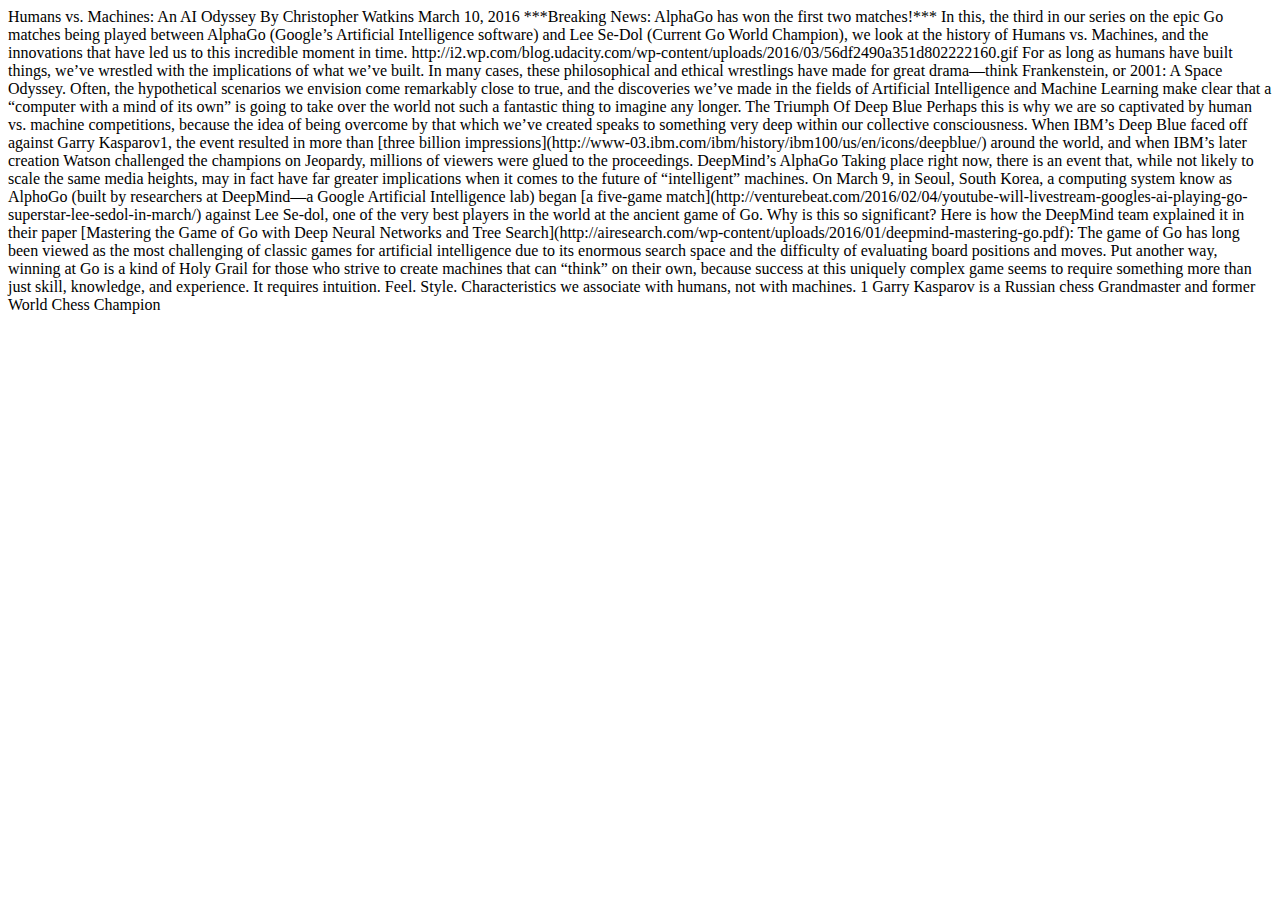
<file: corecurriculum/webfoundations/lesson6/index.html>
<!DOCTYPE html>
<html lang="en">
<head>
  <meta charset="UTF-8">
  <title>Humans vs Machines Blog</title>
</head>
<body>
  <!-- This was adapted from: http://blog.udacity.com/2016/03/humans-vs-machines-an-ai-odyssey-2.html -->
  <!-- Format this text to match the mockup exactly! -->
  Humans vs. Machines: An AI Odyssey
  
  By Christopher Watkins 
  
  March 10, 2016
  
  ***Breaking News: AlphaGo has won the first two matches!*** In this, the third in our series on the epic Go matches being played between AlphaGo (Google’s Artificial Intelligence software) and Lee Se-Dol (Current Go World Champion), we look at the history of Humans vs. Machines, and the innovations that have led us to this incredible moment in time.

  http://i2.wp.com/blog.udacity.com/wp-content/uploads/2016/03/56df2490a351d802222160.gif

  For as long as humans have built things, we’ve wrestled with the implications of what we’ve built. In many cases, these philosophical and ethical wrestlings have made for great drama—think Frankenstein, or 2001: A Space Odyssey. Often, the hypothetical scenarios we envision come remarkably close to true, and the discoveries we’ve made in the fields of Artificial Intelligence and Machine Learning make clear that a “computer with a mind of its own” is going to take over the world not such a fantastic thing to imagine any longer.

  The Triumph Of Deep Blue

  Perhaps this is why we are so captivated by human vs. machine competitions, because the idea of being overcome by that which we’ve created speaks to something very deep within our collective consciousness. When IBM’s Deep Blue faced off against Garry Kasparov1, the event resulted in more than [three billion impressions](http://www-03.ibm.com/ibm/history/ibm100/us/en/icons/deepblue/) around the world, and when IBM’s later creation Watson challenged the champions on Jeopardy, millions of viewers were glued to the proceedings.

  DeepMind’s AlphaGo

  Taking place right now, there is an event that, while not likely to scale the same media heights, may in fact have far greater implications when it comes to the future of “intelligent” machines. On March 9, in Seoul, South Korea, a computing system know as AlphoGo (built by researchers at DeepMind—a Google Artificial Intelligence lab) began [a five-game match](http://venturebeat.com/2016/02/04/youtube-will-livestream-googles-ai-playing-go-superstar-lee-sedol-in-march/) against Lee Se-dol, one of the very best players in the world at the ancient game of Go.
  Why is this so significant?
  Here is how the DeepMind team explained it in their paper [Mastering the Game of Go with Deep Neural Networks and Tree Search](http://airesearch.com/wp-content/uploads/2016/01/deepmind-mastering-go.pdf):
  The game of Go has long been viewed as the most challenging of classic games for artificial intelligence due to its enormous search space and the difficulty of evaluating board positions and moves.
  Put another way, winning at Go is a kind of Holy Grail for those who strive to create machines that can “think” on their own, because success at this uniquely complex game seems to require something more than just skill, knowledge, and experience. It requires intuition. Feel. Style. Characteristics we associate with humans, not with machines.
  1 Garry Kasparov is a Russian chess Grandmaster and former World Chess Champion
</body>
</html>
</file>
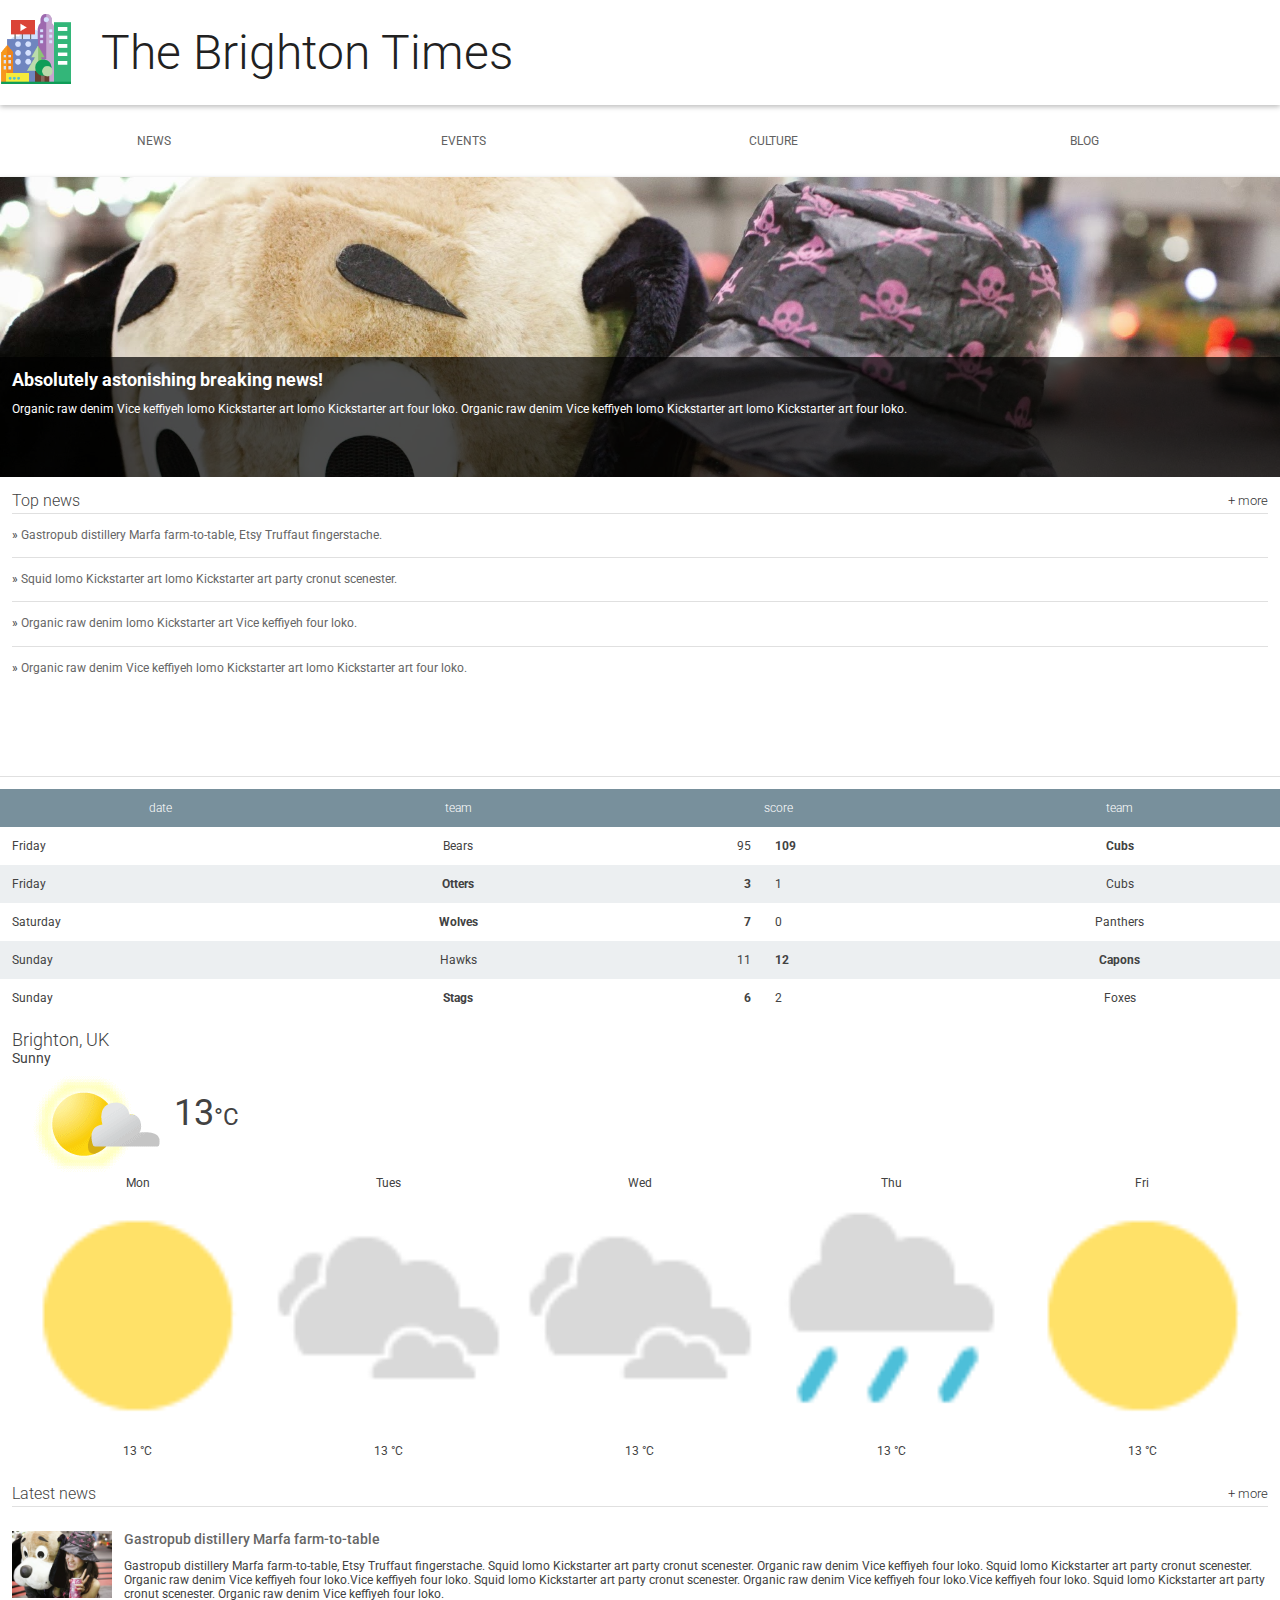
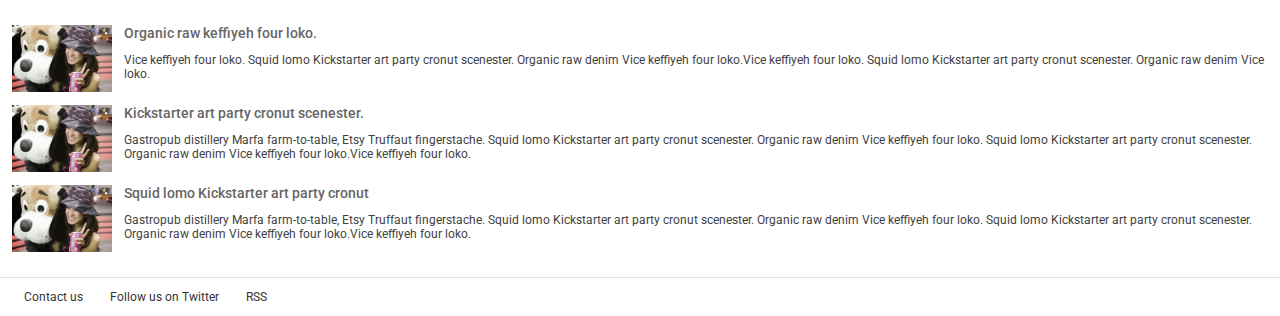
<file: corecurriculum/webfoundations/lesson12/project15/index.html>
<!doctype html>
<html lang="en">
  <head>
    <meta charset="utf-8">
    <meta http-equiv="X-UA-Compatible" content="IE=edge">
    <meta name="viewport" content="width=device-width, initial-scale=1.0">
    <title>Brighton Times</title>
    <link href="https://fonts.googleapis.com/css?family=Roboto:300,400,500" rel="stylesheet" type="text/css">
    <link rel="stylesheet" type="text/css" href="main.css">
  </head>
  <body>

    <header class="header">
      <div class="header__inner">
        <img class="header__logo" src="images/city.png" alt="iconic view of a cityscape">
        <h1 class="header__title">
          The Brighton Times
        </h1>
      </div>
    </header>

    <nav id="drawer" class="nav">
      <ul class="nav__list">
        <li class="nav__item"><a href="#">News</a></li>
        <li class="nav__item"><a href="#">Events</a></li>
        <li class="nav__item"><a href="#">Culture</a></li>
        <li class="nav__item"><a href="#">Blog</a></li>
      </ul>
    </nav>

    <main>
      <section class="content">
        <section class="hero">
          <article class="description">
            <h2>Absolutely astonishing breaking news!</h2>
            <p>Organic raw denim Vice keffiyeh lomo Kickstarter art lomo Kickstarter art four loko. Organic raw denim Vice keffiyeh lomo Kickstarter art lomo Kickstarter art four loko.</p>
          </article>
        </section>

        <section class="news top-news">
          <h2 class="news__title">Top news <a href="#" class="news__more">+ more</a></h2>
          <ul>
            <li class="top-news__item">
              <a href="#">Gastropub distillery Marfa farm-to-table, Etsy Truffaut fingerstache.</a>
            </li>
            <li class="top-news__item">
              <a href="#">Squid lomo Kickstarter art lomo Kickstarter art party cronut scenester.</a>
            </li>
            <li class="top-news__item">
              <a href="#">Organic raw denim lomo Kickstarter art Vice keffiyeh four loko.</a>
            </li>
            <li class="top-news__item">
              <a href="#">Organic raw denim Vice keffiyeh lomo Kickstarter art lomo Kickstarter art four loko.</a>
            </li>
          </ul>
        </section>

        <section class="scores">
          <table class="scores__table">
            <thead>
              <tr>
                <th>date</th>
                <th>team</th>
                <th colspan="2">score</th>
                <th>team</th>
              </tr>
            </thead>
            <tbody>
              <tr>
                <td>Friday</td>
                <td>Bears</td>
                <td>95</td>
                <td class="winner">109</td>
                <td class="winner">Cubs</td>
              </tr>
              <tr>
                <td>Friday</td>
                <td class="winner">Otters</td>
                <td class="winner">3</td>
                <td>1</td>
                <td>Cubs</td>
              </tr>
              <tr>
                <td>Saturday</td>
                <td class="winner">Wolves</td>
                <td class="winner">7</td>
                <td>0</td>
                <td>Panthers</td>
              </tr>
              <tr>
                <td>Sunday</td>
                <td>Hawks</td>
                <td>11</td>
                <td class="winner">12</td>
                <td class="winner">Capons</td>
              </tr>
              <tr>
                <td>Sunday</td>
                <td class="winner">Stags</td>
                <td class="winner">6</td>
                <td>2</td>
                <td>Foxes</td>
              </tr>
              
            </tbody>
          </table>
        </section>

        <section class="weather">
          <span class="weather__location">Brighton, UK</span>
          <span class="weather__desc">Sunny</span>
          <span class="weather__today">
          <img class="weather__today__image" src="images/weather.png" alt="icon of a partially sunny day"><span class="weather__today__temp">13</span><span class="weather__today__deg">&deg;C</span>
          </span>
          <ul class="weather__next">
            <li class="weather__next__item">
              <span>Mon</span>
              <img class="weather__next__image" src="images/sunny.png" alt="icon of a sunny day">
              <span>13 &deg;C</span>
            </li><li class="weather__next__item">
              <span>Tues</span>
              <img class="weather__next__image" src="images/cloudy.png" alt="icon of a cloudy day">
              <span>13 &deg;C</span>
            </li><li class="weather__next__item">
              <span>Wed</span>
              <img class="weather__next__image" src="images/cloudy.png" alt="icon of a cloudy day">
              <span>13 &deg;C</span>
            </li><li class="weather__next__item">
              <span>Thu</span>
              <img class="weather__next__image" src="images/rain.png" alt="icon of a rainy day">
              <span>13 &deg;C</span>
            </li><li class="weather__next__item">
              <span>Fri</span>
              <img class="weather__next__image" src="images/sunny.png" alt="icon of a sunny day">
              <span>13 &deg;C</span>
            </li>
          </ul>
        </section>

        <section class="news recent-news">
          <h2 class="news__title">Latest news <a href="#" class="news__more">+ more</a></h2>
          <ul>
            <li class="snippet">
              <img class="snippet__thumbnail" src="images/dog.jpg" alt="picture of a girl with a large, stuffed dog toy">
              <h3 class="snippet__title"><a href="#">Gastropub distillery Marfa farm-to-table</a></h3>
              <p>Gastropub distillery Marfa farm-to-table, Etsy Truffaut fingerstache.
              Squid lomo Kickstarter art party cronut scenester. Organic raw denim Vice keffiyeh four loko. Squid lomo Kickstarter art party cronut scenester. Organic raw denim Vice keffiyeh four loko.Vice keffiyeh four loko. Squid lomo Kickstarter art party cronut scenester. Organic raw denim Vice keffiyeh four loko.Vice keffiyeh four loko. Squid lomo Kickstarter art party cronut scenester. Organic raw denim Vice keffiyeh four loko.
              </p>
            </li>
            <li class="snippet">
              <img class="snippet__thumbnail" src="images/dog.jpg" alt="picture of a girl with a large, stuffed dog toy">
              <h3 class="snippet__title"><a href="#">Organic raw keffiyeh four loko.</a></h3>
              <p>Vice keffiyeh four loko. Squid lomo Kickstarter art party cronut scenester. Organic raw denim Vice keffiyeh four loko.Vice keffiyeh four loko. Squid lomo Kickstarter art party cronut scenester. Organic raw denim Vice loko.
              </p>
            </li>
            <li class="snippet">
              <img class="snippet__thumbnail" src="images/dog.jpg" alt="picture of a girl with a large, stuffed dog toy">
              <h3 class="snippet__title"><a href="#">Kickstarter art party cronut scenester.</a></h3>
              <p>Gastropub distillery Marfa farm-to-table, Etsy Truffaut fingerstache.
              Squid lomo Kickstarter art party cronut scenester. Organic raw denim Vice keffiyeh four loko. Squid lomo Kickstarter art party cronut scenester. Organic raw denim Vice keffiyeh four loko.Vice keffiyeh four loko.
              </p>
            </li>
            <li class="snippet">
              <img class="snippet__thumbnail" src="images/dog.jpg" alt="picture of a girl with a large, stuffed dog toy">
              <h3 class="snippet__title"><a href="#">Squid lomo Kickstarter art party cronut </a></h3>
              <p>Gastropub distillery Marfa farm-to-table, Etsy Truffaut fingerstache.
              Squid lomo Kickstarter art party cronut scenester. Organic raw denim Vice keffiyeh four loko. Squid lomo Kickstarter art party cronut scenester. Organic raw denim Vice keffiyeh four loko.Vice keffiyeh four loko.
              </p>
            </li>
          </ul>
        </section>
      </section>
      <footer>
        <ul>
          <li><a href="#">Contact us</a></li>
          <li><a href="#">Follow us on Twitter</a></li>
          <li><a href="#">RSS</a></li>
        </ul>
      </footer>
    </main>
  </body>
</html>
</file>
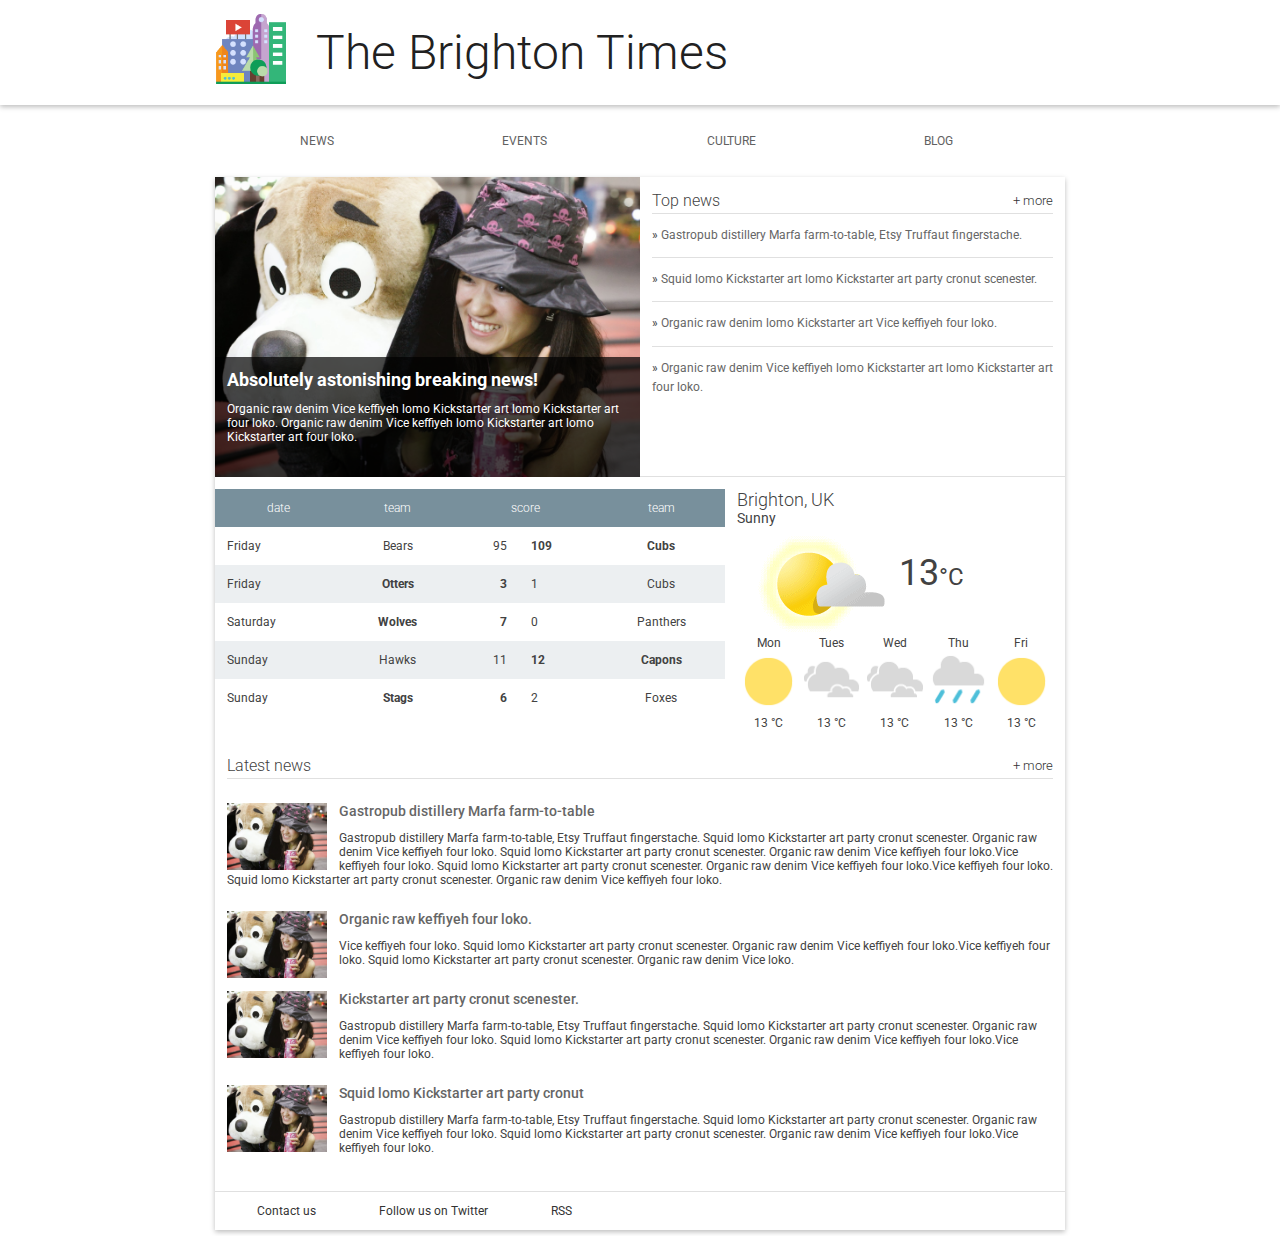
<file: corecurriculum/webfoundations/lesson14/quiz11_solution/index.html>
<!doctype html>
<html lang="en">
  <head>
    <meta charset="utf-8">
    <meta name="viewport" content="width=device-width,initial-scale=1">
    <meta http-equiv="X-UA-Compatible" content="IE=edge">
    <title>Brighton Times</title>
    <link href="https://fonts.googleapis.com/css?family=Roboto:300,400,500" rel="stylesheet" type="text/css">
    <link rel="stylesheet" type="text/css" href="main.css">
    <link rel="stylesheet" type="text/css" href="responsive.css">
  </head>
  <body>

    <header class="header">
      <div class="header__inner">
        <img class="header__logo" src="images/city.png" alt="iconic view of a cityscape">
        <h1 class="header__title">
          The Brighton Times
        </h1>
        <a id="menu" class="header__menu">
          <svg xmlns="http://www.w3.org/2000/svg" viewBox="0 0 24 24">
            <path d="M2 6h20v3H2zm0 5h20v3H2zm0 5h20v3H2z"/>
          </svg>
        </a>
      </div>
    </header>

    <nav id="drawer" class="nav">
      <ul class="nav__list">
        <li class="nav__item"><a href="#">News</a></li>
        <li class="nav__item"><a href="#">Events</a></li>
        <li class="nav__item"><a href="#">Culture</a></li>
        <li class="nav__item"><a href="#">Blog</a></li>
      </ul>
    </nav>

    <main>
      <section class="content">
        <section class="hero">
          <article class="description">
            <h2>Absolutely astonishing breaking news!</h2>
            <p>Organic raw denim Vice keffiyeh lomo Kickstarter art lomo Kickstarter art four loko. Organic raw denim Vice keffiyeh lomo Kickstarter art lomo Kickstarter art four loko.</p>
          </article>
        </section>

        <section class="news top-news">
          <h2 class="news__title">Top news <a href="#" class="news__more">+ more</a></h2>
          <ul>
            <li class="top-news__item">
              <a href="#">Gastropub distillery Marfa farm-to-table, Etsy Truffaut fingerstache.</a>
            </li>
            <li class="top-news__item">
              <a href="#">Squid lomo Kickstarter art lomo Kickstarter art party cronut scenester.</a>
            </li>
            <li class="top-news__item">
              <a href="#">Organic raw denim lomo Kickstarter art Vice keffiyeh four loko.</a>
            </li>
            <li class="top-news__item">
              <a href="#">Organic raw denim Vice keffiyeh lomo Kickstarter art lomo Kickstarter art four loko.</a>
            </li>
          </ul>
        </section>

        <section class="scores">
          <table class="scores__table">
            <thead>
              <tr>
                <th>date</th>
                <th>team</th>
                <th colspan="2">score</th>
                <th>team</th>
              </tr>
            </thead>
            <tbody>
              <tr>
                <td>Friday</td>
                <td>Bears</td>
                <td>95</td>
                <td class="winner">109</td>
                <td class="winner">Cubs</td>
              </tr>
              <tr>
                <td>Friday</td>
                <td class="winner">Otters</td>
                <td class="winner">3</td>
                <td>1</td>
                <td>Cubs</td>
              </tr>
              <tr>
                <td>Saturday</td>
                <td class="winner">Wolves</td>
                <td class="winner">7</td>
                <td>0</td>
                <td>Panthers</td>
              </tr>
              <tr>
                <td>Sunday</td>
                <td>Hawks</td>
                <td>11</td>
                <td class="winner">12</td>
                <td class="winner">Capons</td>
              </tr>
              <tr>
                <td>Sunday</td>
                <td class="winner">Stags</td>
                <td class="winner">6</td>
                <td>2</td>
                <td>Foxes</td>
              </tr>
              
            </tbody>
          </table>
        </section>

        <section class="weather">
          <span class="weather__location">Brighton, UK</span>
          <span class="weather__desc">Sunny</span>
          <span class="weather__today">
          <img class="weather__today__image" src="images/weather.png" alt="icon of a partially cloudy day"><span class="weather__today__temp">13</span><span class="weather__today__deg">&deg;C</span>
          </span>
          <ul class="weather__next">
            <li class="weather__next__item">
              <span>Mon</span>
              <img class="weather__next__image" src="images/sunny.png" alt="icon of a sunny day">
              <span>13 &deg;C</span>
            </li><li class="weather__next__item">
              <span>Tues</span>
              <img class="weather__next__image" src="images/cloudy.png" alt="icon of a cloudy day">
              <span>13 &deg;C</span>
            </li><li class="weather__next__item">
              <span>Wed</span>
              <img class="weather__next__image" src="images/cloudy.png" alt="icon of a cloudy day">
              <span>13 &deg;C</span>
            </li><li class="weather__next__item">
              <span>Thu</span>
              <img class="weather__next__image" src="images/rain.png" alt="icon of a rainy day">
              <span>13 &deg;C</span>
            </li><li class="weather__next__item">
              <span>Fri</span>
              <img class="weather__next__image" src="images/sunny.png" alt="icon of a sunny day">
              <span>13 &deg;C</span>
            </li>
          </ul>
        </section>

        <section class="news recent-news">
          <h2 class="news__title">Latest news <a href="#" class="news__more">+ more</a></h2>
          <ul>
            <li class="snippet">
              <img class="snippet__thumbnail" src="images/dog.jpg" alt="picture of a girl with a large, stuffed dog toy">
              <h3 class="snippet__title"><a href="#">Gastropub distillery Marfa farm-to-table</a></h3>
              <p>Gastropub distillery Marfa farm-to-table, Etsy Truffaut fingerstache.
              Squid lomo Kickstarter art party cronut scenester. Organic raw denim Vice keffiyeh four loko. Squid lomo Kickstarter art party cronut scenester. Organic raw denim Vice keffiyeh four loko.Vice keffiyeh four loko. Squid lomo Kickstarter art party cronut scenester. Organic raw denim Vice keffiyeh four loko.Vice keffiyeh four loko. Squid lomo Kickstarter art party cronut scenester. Organic raw denim Vice keffiyeh four loko.
              </p>
            </li>
            <li class="snippet">
              <img class="snippet__thumbnail" src="images/dog.jpg" alt="picture of a girl with a large, stuffed dog toy">
              <h3 class="snippet__title"><a href="#">Organic raw keffiyeh four loko.</a></h3>
              <p>Vice keffiyeh four loko. Squid lomo Kickstarter art party cronut scenester. Organic raw denim Vice keffiyeh four loko.Vice keffiyeh four loko. Squid lomo Kickstarter art party cronut scenester. Organic raw denim Vice loko.
              </p>
            </li>
            <li class="snippet">
              <img class="snippet__thumbnail" src="images/dog.jpg" alt="picture of a girl with a large, stuffed dog toy">
              <h3 class="snippet__title"><a href="#">Kickstarter art party cronut scenester.</a></h3>
              <p>Gastropub distillery Marfa farm-to-table, Etsy Truffaut fingerstache.
              Squid lomo Kickstarter art party cronut scenester. Organic raw denim Vice keffiyeh four loko. Squid lomo Kickstarter art party cronut scenester. Organic raw denim Vice keffiyeh four loko.Vice keffiyeh four loko.
              </p>
            </li>
            <li class="snippet">
              <img class="snippet__thumbnail" src="images/dog.jpg" alt="picture of a girl with a large, stuffed dog toy">
              <h3 class="snippet__title"><a href="#">Squid lomo Kickstarter art party cronut </a></h3>
              <p>Gastropub distillery Marfa farm-to-table, Etsy Truffaut fingerstache.
              Squid lomo Kickstarter art party cronut scenester. Organic raw denim Vice keffiyeh four loko. Squid lomo Kickstarter art party cronut scenester. Organic raw denim Vice keffiyeh four loko.Vice keffiyeh four loko.
              </p>
            </li>
          </ul>
        </section>
      </section>
      <footer>
        <ul>
          <li><a href="#">Contact us</a></li>
          <li><a href="#">Follow us on Twitter</a></li>
          <li><a href="#">RSS</a></li>
        </ul>
      </footer>
    </main>
    <script>
      /*
       * Open the drawer when the menu ison is clicked.
       */
      var menu = document.querySelector('#menu');
      var main = document.querySelector('main');
      var drawer = document.querySelector('.nav');

      menu.addEventListener('click', function(e) {
        drawer.classList.toggle('open');
        e.stopPropagation();
      });
      main.addEventListener('click', function() {
        drawer.classList.remove('open');
      });

    </script>
  </body>
</html>
</file>
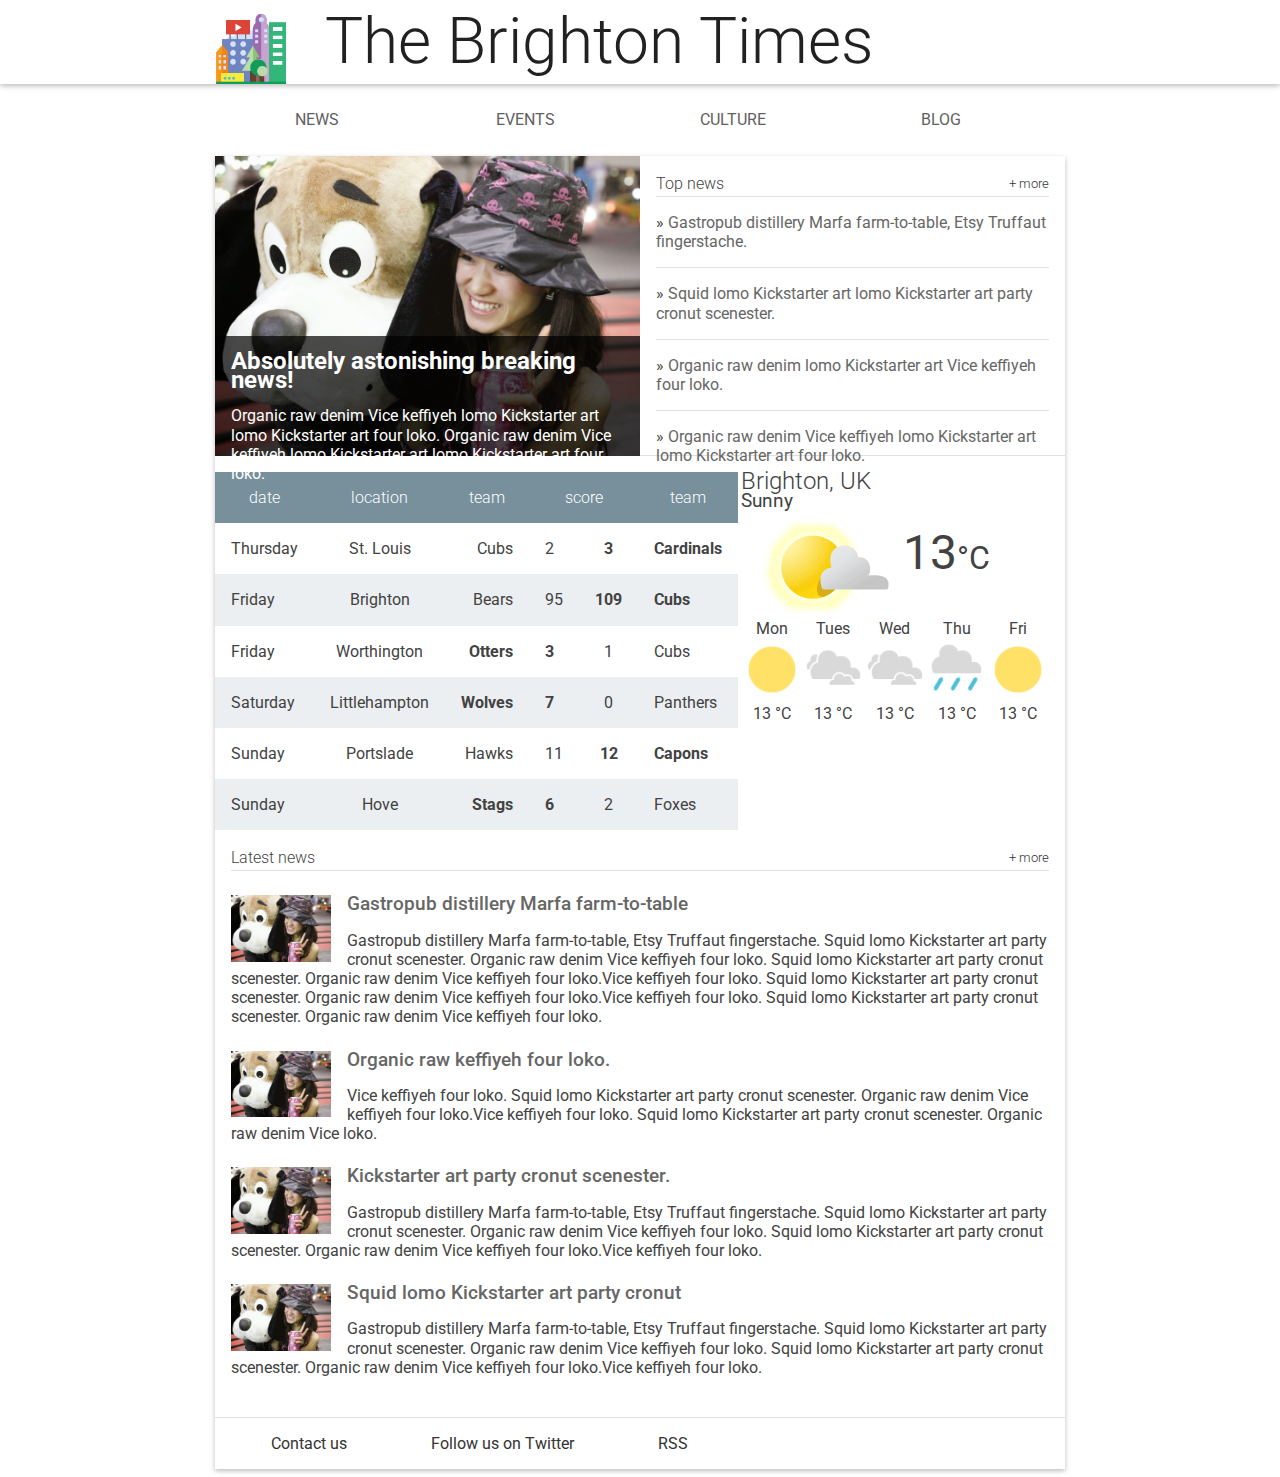
<file: corecurriculum/webfoundations/lesson15/finalproject/index.html>
<!doctype html>
<html lang="en">
  <head>
    <meta charset="utf-8">
    <meta name="viewport" content="width=device-width,initial-scale=1">
    <meta http-equiv="X-UA-Compatible" content="IE=edge">
    <title>Brighton Times</title>
    <link href="https://fonts.googleapis.com/css?family=Roboto:300,400,500" rel="stylesheet" type="text/css">
    <link rel="stylesheet" type="text/css" href="main.css">
    <link rel="stylesheet" type="text/css" href="responsive.css">
  </head>
  <body>

    <header class="header">
      <div class="header__inner">
        <img class="header__logo" src="images/city.png" alt="iconic view of a cityscape">
        <h1 class="header__title">
          The Brighton Times
        </h1>
        <a id="menu" class="header__menu">
          <svg xmlns="http://www.w3.org/2000/svg" viewBox="0 0 24 24">
            <path d="M2 6h20v3H2zm0 5h20v3H2zm0 5h20v3H2z"/>
          </svg>
        </a>
      </div>
    </header>

    <nav id="drawer" class="nav">
      <ul class="nav__list">
        <li class="nav__item"><a href="#">News</a></li>
        <li class="nav__item"><a href="#">Events</a></li>
        <li class="nav__item"><a href="#">Culture</a></li>
        <li class="nav__item"><a href="#">Blog</a></li>
      </ul>
    </nav>

    <main>
      <section class="content">
        <section class="hero">
          <article class="description">
            <h2>Absolutely astonishing breaking news!</h2>
            <p>Organic raw denim Vice keffiyeh lomo Kickstarter art lomo Kickstarter art four loko. Organic raw denim Vice keffiyeh lomo Kickstarter art lomo Kickstarter art four loko.</p>
          </article>
        </section>

        <section class="news top-news">
          <h2 class="news__title">Top news <a href="#" class="news__more">+ more</a></h2>
          <ul>
            <li class="top-news__item">
              <a href="#">Gastropub distillery Marfa farm-to-table, Etsy Truffaut fingerstache.</a>
            </li>
            <li class="top-news__item">
              <a href="#">Squid lomo Kickstarter art lomo Kickstarter art party cronut scenester.</a>
            </li>
            <li class="top-news__item">
              <a href="#">Organic raw denim lomo Kickstarter art Vice keffiyeh four loko.</a>
            </li>
            <li class="top-news__item">
              <a href="#">Organic raw denim Vice keffiyeh lomo Kickstarter art lomo Kickstarter art four loko.</a>
            </li>
          </ul>
        </section>

        <section class="scores">
          <div class="contained-table">
            <table class="scores__table">
              <thead>
                <tr>
                  <th>date</th>
                  <th class="scores__location">location</th>
                  <th>team</th>
                  <th colspan="2">score</th>
                  <th>team</th>
                </tr>
              </thead>
              <tbody>
                <tr>
                  <td>Thursday</td>
                  <td class="scores__location">St. Louis</td>
                  <td>Cubs</td>
                  <td>2</td>
                  <td class="winner">3</td>
                  <td class="winner">Cardinals</td>
                </tr>
                <tr>
                  <td>Friday</td>
                  <td class="scores__location">Brighton</td>
                  <td>Bears</td>
                  <td>95</td>
                  <td class="winner">109</td>
                  <td class="winner">Cubs</td>
                </tr>
                <tr>
                  <td>Friday</td>
                  <td class="scores__location">Worthington</td>
                  <td class="winner">Otters</td>
                  <td class="winner">3</td>
                  <td>1</td>
                  <td>Cubs</td>
                </tr>
                <tr>
                  <td>Saturday</td>
                  <td class="scores__location">Littlehampton</td>
                  <td class="winner">Wolves</td>
                  <td class="winner">7</td>
                  <td>0</td>
                  <td>Panthers</td>
                </tr>
                <tr>
                  <td>Sunday</td>
                  <td class="scores__location">Portslade</td>
                  <td>Hawks</td>
                  <td>11</td>
                  <td class="winner">12</td>
                  <td class="winner">Capons</td>
                </tr>
                <tr>
                  <td>Sunday</td>
                  <td class="scores__location">Hove</td>
                  <td class="winner">Stags</td>
                  <td class="winner">6</td>
                  <td>2</td>
                  <td>Foxes</td>
                </tr>

              </tbody>
            </table>
          </div>
        </section>

        <section class="weather">
          <span class="weather__location">Brighton, UK</span>
          <span class="weather__desc">Sunny</span>
          <span class="weather__today">
          <img class="weather__today__image" src="images/weather.png" alt="icon of a partially cloudy day"><span class="weather__today__temp">13</span><span class="weather__today__deg">&deg;C</span>
          </span>
          <ul class="weather__next">
            <li class="weather__next__item">
              <span>Mon</span>
              <img class="weather__next__image" src="images/sunny.png" alt="icon of a sunny day">
              <span>13 &deg;C</span>
            </li><li class="weather__next__item">
              <span>Tues</span>
              <img class="weather__next__image" src="images/cloudy.png" alt="icon of a cloudy day">
              <span>13 &deg;C</span>
            </li><li class="weather__next__item">
              <span>Wed</span>
              <img class="weather__next__image" src="images/cloudy.png" alt="icon of a cloudy day">
              <span>13 &deg;C</span>
            </li><li class="weather__next__item">
              <span>Thu</span>
              <img class="weather__next__image" src="images/rain.png" alt="icon of a rainy day">
              <span>13 &deg;C</span>
            </li><li class="weather__next__item">
              <span>Fri</span>
              <img class="weather__next__image" src="images/sunny.png" alt="icon of a sunny day">
              <span>13 &deg;C</span>
            </li>
          </ul>
        </section>

        <section class="news recent-news">
          <h2 class="news__title">Latest news <a href="#" class="news__more">+ more</a></h2>
          <ul>
            <li class="snippet">
              <img class="snippet__thumbnail" src="images/dog.jpg" alt="picture of a girl with a large, stuffed dog toy">
              <h3 class="snippet__title"><a href="#">Gastropub distillery Marfa farm-to-table</a></h3>
              <p>Gastropub distillery Marfa farm-to-table, Etsy Truffaut fingerstache.
              Squid lomo Kickstarter art party cronut scenester. Organic raw denim Vice keffiyeh four loko. Squid lomo Kickstarter art party cronut scenester. Organic raw denim Vice keffiyeh four loko.Vice keffiyeh four loko. Squid lomo Kickstarter art party cronut scenester. Organic raw denim Vice keffiyeh four loko.Vice keffiyeh four loko. Squid lomo Kickstarter art party cronut scenester. Organic raw denim Vice keffiyeh four loko.
              </p>
            </li>
            <li class="snippet">
              <img class="snippet__thumbnail" src="images/dog.jpg" alt="picture of a girl with a large, stuffed dog toy">
              <h3 class="snippet__title"><a href="#">Organic raw keffiyeh four loko.</a></h3>
              <p>Vice keffiyeh four loko. Squid lomo Kickstarter art party cronut scenester. Organic raw denim Vice keffiyeh four loko.Vice keffiyeh four loko. Squid lomo Kickstarter art party cronut scenester. Organic raw denim Vice loko.
              </p>
            </li>
            <li class="snippet">
              <img class="snippet__thumbnail" src="images/dog.jpg" alt="picture of a girl with a large, stuffed dog toy">
              <h3 class="snippet__title"><a href="#">Kickstarter art party cronut scenester.</a></h3>
              <p>Gastropub distillery Marfa farm-to-table, Etsy Truffaut fingerstache.
              Squid lomo Kickstarter art party cronut scenester. Organic raw denim Vice keffiyeh four loko. Squid lomo Kickstarter art party cronut scenester. Organic raw denim Vice keffiyeh four loko.Vice keffiyeh four loko.
              </p>
            </li>
            <li class="snippet">
              <img class="snippet__thumbnail" src="images/dog.jpg" alt="picture of a girl with a large, stuffed dog toy">
              <h3 class="snippet__title"><a href="#">Squid lomo Kickstarter art party cronut </a></h3>
              <p>Gastropub distillery Marfa farm-to-table, Etsy Truffaut fingerstache.
              Squid lomo Kickstarter art party cronut scenester. Organic raw denim Vice keffiyeh four loko. Squid lomo Kickstarter art party cronut scenester. Organic raw denim Vice keffiyeh four loko.Vice keffiyeh four loko.
              </p>
            </li>
          </ul>
        </section>
      </section>
      <footer>
        <ul>
          <li><a href="#">Contact us</a></li>
          <li><a href="#">Follow us on Twitter</a></li>
          <li><a href="#">RSS</a></li>
        </ul>
      </footer>
    </main>
    <script>
      /*
       * Open the drawer when the menu ison is clicked.
       */
      var menu = document.querySelector('#menu');
      var main = document.querySelector('main');
      var drawer = document.querySelector('.nav');

      menu.addEventListener('click', function(e) {
        drawer.classList.toggle('open');
        e.stopPropagation();
      });
      main.addEventListener('click', function() {
        drawer.classList.remove('open');
      });

    </script>
  </body>
</html>
</file>
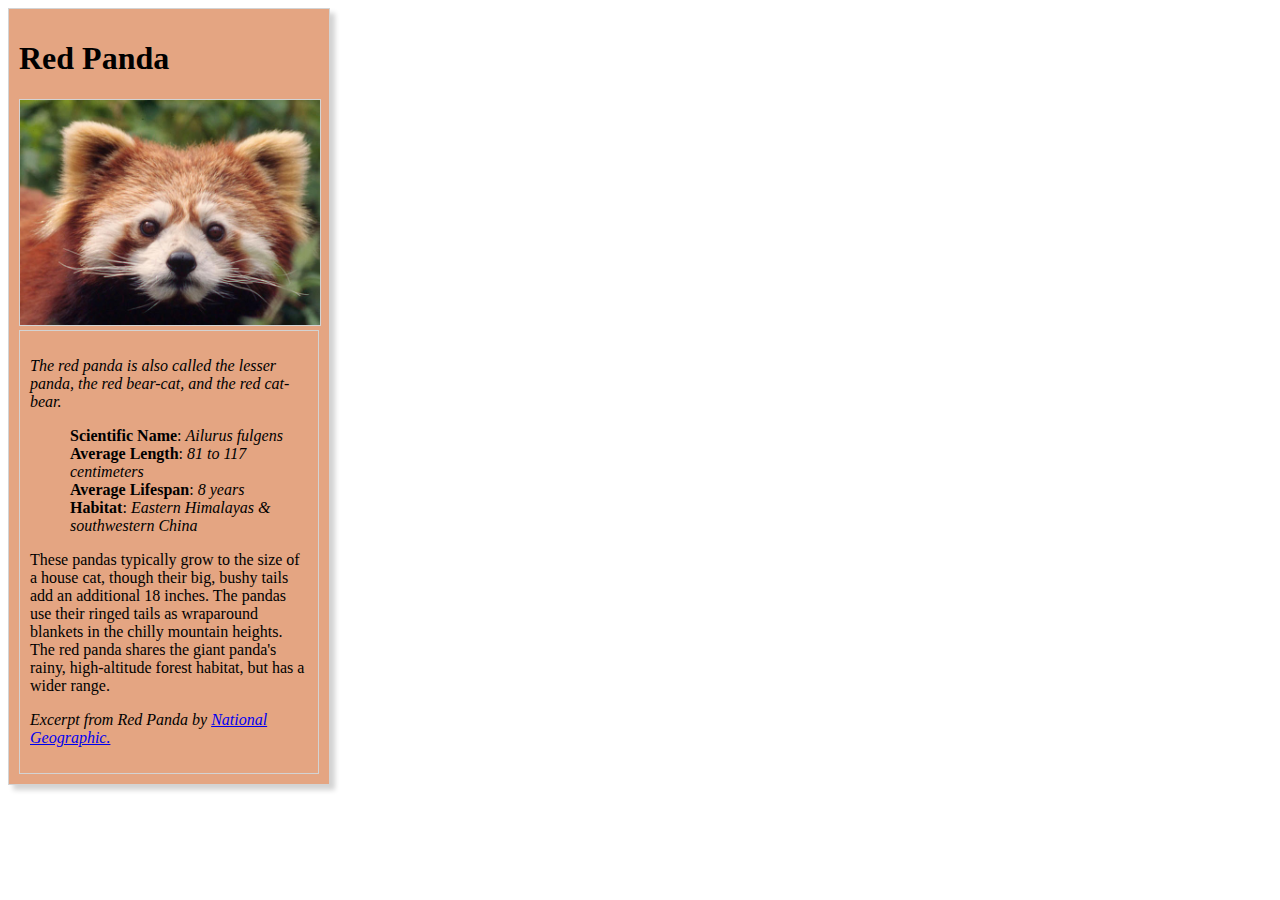
<file: corecurriculum/webfoundations/lesson10/card.html>
<!DOCTYPE html>
<html>
<head>
	<meta charset="utf-8">
	<title>Building the Prototype</title>
  	<link rel="stylesheet" href="styles.css">
</head>
<body>
	<div id="container">
		<h1>Red Panda</h1>
		<!-- photo credit: https://www.worldwildlife.org/species/red-panda, image uncredited -->
		<img src="red_panda.png" alt="Red Panda">
		<div id="card" class="animal-info">
			<p id="interesting-fact" class="animal-info">The red panda is also called the lesser panda, the red bear-cat, and the red cat-bear.</p>
			<ul id="facts">
              <li><span>Scientific Name</span>: <em>Ailurus fulgens</em></li>
				<li><span>Average Length</span>: <em>81 to 117 centimeters</em></li>
				<li><span>Average Lifespan</span>: <em>8 years</em></li>
				<li><span>Habitat</span>: <em>Eastern Himalayas &amp; southwestern China</em></li>
			</ul>
			<p id="summary">These pandas typically grow to the size of a house cat, though their big, bushy tails add an additional 18 inches. The pandas use their ringed tails as wraparound blankets in the chilly mountain heights. The red panda shares the giant panda's rainy, high-altitude forest habitat, but has a wider range.</p>
          			<p>
				<cite>Excerpt from Red Panda by <a href="https://www.nationalgeographic.com/animals/mammals/r/red-panda/">
					National Geographic.</a></cite>
			</p>

		</div>
	</div>
</body>
</html>
</file>
<file: corecurriculum/webfoundations/lesson12/project15/main.css>
body, html {
  margin: 0;
  padding: 0;
  width: 100%;
  height: 100%;
}

body {
  font-family: Roboto;
  font-size: 12px;
  color: #424242;
}

h1, h2, h3, h4, h5 {
  margin: 0;
}

header, nav, footer, section, article, div {
  box-sizing: border-box;
}

ul {
  list-style: none;
  padding: 0;
  margin: 0;
}


/*
 *
 * Common
 *
 */

.news__more {
  float: right;
  font-size: .8em;
  color: #333;
  text-decoration: none;
}


/*
 *
 * Header
 *
 */

.header {
  box-shadow: 0 2px 5px rgba(0, 0, 0, 0.26);
  min-height: 56px;
  transition: min-height 0.3s;
}

.header__inner {
  /* width: 800px; */
  width: 100%;
  margin-left: auto;
  margin-right: auto;
}

.header__logo {
  height: 72px;
  margin-right: 1em;
  vertical-align: top;
  margin-top: 12px;
}

.header__title {
  font-weight: 300;
  font-size: 4em;
  margin: 0.5em 0.25em;
  display: inline-block;
  color: #212121;
}


/*
 *
 * Top Level Navigation
 *
 */

.nav {
  /* width: 800px; */
  width: 100%
  margin-left: auto;
  margin-right: auto;
}

.nav__list {
  width: 100%;
  padding: 0;
  margin: 0;
}

.nav__item {
  box-sizing: border-box;
  display: inline-block;
  width: 24%;
  text-align: center;
  line-height: 24px;
  padding: 24px;
  text-transform: uppercase;
}

.nav a {
  text-decoration: none;
  color: #616161;
  padding: 1.5em;
}

.nav a:hover {
  text-decoration: underline;
  color: #212121;
}


/*
 *
 * Main
 *
 */

main {
  box-shadow: 0 2px 5px rgba(0, 0, 0, 0.26);
  /* width: 800px; */
  width: 100%;
  margin-left: auto;
  margin-right: auto;
}

/*
 *
 * Content
 *
 */

/*
 *
 * Hero
 *
 */

.hero {
  float: left;
  /* width: 480px; */
  width: 100%;
  position: relative;
  background-image: url("./images/dog.jpg");
  background-size: cover;
  height: 300px;
}

.hero article {
  box-sizing: border-box;
  background-color: #000;
  background-color: rgba(0, 0, 0, 0.7);
  position: absolute;
  bottom: 0;
  height: 40%;
  width: 100%;
  color: #fff;
  padding: 1em;
}


/*
 *
 * Top News
 *
 */

.top-news {
  float: right;
  /* width: 320px; */
  width: 100%;
  height: 300px;
  border-bottom: 1px solid #E0E0E0;
  padding: 1em;
}

.news__title {
  font-weight: 300;
  border-bottom: 1px solid #E0E0E0;
  line-height: 24px;
  font-size: 16px;
}

.top-news__item {
  border-bottom: 1px solid #E0E0E0;
  padding: 1em 0;
  line-height: 19.2px;
}

.top-news__item:before {
  content: "» ";
}

.top-news__item:last-child {
  border-bottom: none;
}

.top-news__item a {
  text-decoration: none;
  color: #666;
  padding: 1.5em inherit;
}

.top-news__item a:hover,
.top-news__item a:active {
  text-decoration: underline;
}


/*
 *
 * Sport Scores
 *
 */

.scores {
  /* width: 480px; */
  width: 100%;
  float: left;
  padding-top: 1em;
}

.scores__table {
  width: 100%;
  border-collapse: collapse;
}

.scores__table th,
.scores__table td {
  padding: 1em;
}

.scores__table th {
  color: #fff;
  font-weight: 300;
  background-color: #78909C;
}

.scores__table tr:nth-child(odd) td {
  background-color: #fff;
}

.scores__table tr:nth-child(even) td {
  background-color: #eceff1;
}

.scores__table td.winner {
  font-weight: bold;
}

.scores__table td:nth-child(3) {
  text-align: right;
}

.scores__table td:nth-child(2),
.scores__table td:nth-child(5) {
  text-align: center;
}

/*
 *
 * Weather
 *
 */

.weather {
  float: right;
  /* width: 320px; */
  width: 100%;
  padding: 1em;
}

.weather__location {
  display: block;
  font-weight: 300;
  font-size: 1.5em;
}

.weather__desc {
  display: block;
  font-size: 1.2em;
}

.weather__today {
  width: 100%;
  vertical-align: middle;
}

.weather__today__image {
  vertical-align: middle
}

.weather__today__temp {
  font-size: 3em;
}

.weather__today__deg {
  font-size: 2em;
  display: inline;
}

.weather__next__item {
  display: inline-block;
  width: 20%;
  text-align: center;
}

.weather__next__item span {
  display: block;
}

.weather__next__image {
  width: 100%;
}


/*
 *
 * Weather
 *
 */

.recent-news {
  clear: both;
  padding: 1em;
}

.snippet {
  clear: both;
  margin: 24px 0;
}

.snippet__thumbnail {
  width: 100px;
  float: left;
  margin-right: 1em;
}

.snippet__title {
  font-weight: 500;
}

.snippet__title a {
  text-decoration: none;
  color: #666;
  padding: 1.5em inherit;
}

.snippet__title a:hover,
.snippet__title a:active {
  text-decoration: underline;
}


/*
 *
 * Footer
 *
 */

footer {
  border-top: 1px solid #E0E0E0;
  padding: 1em;
  width: 100%;
}

footer li {
  display: inline-block;
  margin: 0 1em;
}

footer a {
  text-decoration: none;
  color: #333;
  padding: 1.5em inherit;
}
</file>
<file: corecurriculum/webfoundations/lesson14/quiz11_solution/main.css>
body, html {
  margin: 0;
  padding: 0;
  width: 100%;
  height: 100%;
}

body {
  font-family: Roboto;
  font-size: 12px;
  color: #424242;
}

h1, h2, h3, h4, h5 {
  margin: 0; 
}

header, nav, footer, section, article, div {
  box-sizing: border-box;
}

ul {
  list-style: none;
  padding: 0;
  margin: 0;
}


/*
 *
 * Common
 * 
 */

.news__more {
  float: right;
  font-size: .8em;
  color: #333;
  text-decoration: none;
}


/*
 *
 * Header
 *
 */

.header {
  box-shadow: 0 2px 5px rgba(0, 0, 0, 0.26);
  min-height: 56px;
  transition: min-height 0.3s;
}

.header__inner {
  width: 100%;
  margin-left: auto;
  margin-right: auto;
}

.header__logo {
  height: 72px;
  margin-right: 1em;
  vertical-align: top;
  margin-top: 12px;
}

.header__title {
  font-weight: 300;
  font-size: 4em;
  margin: 0.5em 0.25em;
  display: inline-block;
  color: #212121;
}


/*
 *
 * Top Level Navigation
 *
 */

.nav {
  width: 100%;
  margin-left: auto;
  margin-right: auto;
}

.nav__list {
  width: 100%;
  padding: 0;
  margin: 0;
}

.nav__item {
  box-sizing: border-box;
  display: inline-block;
  width: 24%;
  text-align: center;
  line-height: 24px;
  padding: 24px;
  text-transform: uppercase;
}

.nav a {
  text-decoration: none;
  color: #616161;
  padding: 1.5em;
}

.nav a:hover {
  text-decoration: underline;
  color: #212121;
}


/*
 *
 * Main
 *
 */

main {
  box-shadow: 0 2px 5px rgba(0, 0, 0, 0.26);
  width: 100%;
  margin-left: auto;
  margin-right: auto;
}

/*
 *
 * Content
 *
 */


/*
 *
 * Hero
 *
 */

.hero {
  width: 100%;
  position: relative;
  background-image: url("./images/dog.jpg");
  background-size: cover;
  height: 300px;
}

.hero article {
  box-sizing: border-box;
  background-color: #000;
  background-color: rgba(0, 0, 0, 0.7);
  position: absolute;
  bottom: 0;
  height: 40%;
  width: 100%;
  color: #fff;
  padding: 1em;
}


/*
 *
 * Top News
 *
 */

.top-news {
  max-height: 300px;
  border-bottom: 1px solid #E0E0E0;
  padding: 1em;
  width: 100%;
}

.news__title {
  font-weight: 300;
  border-bottom: 1px solid #E0E0E0;
  line-height: 24px;
  font-size: 16px;
}

.top-news__item {
  border-bottom: 1px solid #E0E0E0;
  padding: 1em 0;
  line-height: 19.2px;
}

.top-news__item:before {
  content: "» ";
}

.top-news__item:last-child {
  border-bottom: none;
}

.top-news__item a {
  text-decoration: none;
  color: #666;
  padding: 1.5em inherit;
}

.top-news__item a:hover,
.top-news__item a:active {
  text-decoration: underline;
}


/*
 *
 * Sport Scores
 *
 */

.scores {
  padding-top: 1em;
  flex-grow: 1;
}

.scores__table {
  width: 100%;
  border-collapse: collapse;
}

.scores__table th,
.scores__table td {
  padding: 1em; 
}

.scores__table th {
  color: #fff;
  font-weight: 300;
  background-color: #78909C;
}

.scores__table tr:nth-child(odd) td {
  background-color: #fff;
}

.scores__table tr:nth-child(even) td {
  background-color: #eceff1;
}

.scores__table td.winner {
  font-weight: bold;
}

.scores__table td:nth-child(3) {
  text-align: right;
}

.scores__table td:nth-child(2),
.scores__table td:nth-child(5) {
  text-align: center;
}

/*
 *
 * Weather
 *
 */

.weather {
  flex-grow: 1;
  padding: 1em;
}

.weather__location {
  display: block;
  font-weight: 300;
  font-size: 1.5em;
}

.weather__desc {
  display: block;
  font-size: 1.2em;
}

.weather__today {
  width: 60%;
  vertical-align: middle;
}

.weather__today__image {
  vertical-align: middle
}

.weather__today__temp {
  font-size: 3em;
}

.weather__today__deg {
  font-size: 2em;
  display: inline;
}

.weather__next__item {
  display: inline-block;
  width: 20%;
  text-align: center;
}

.weather__next__item span {
  display: block;
}

.weather__next__image {
  width: 100%;
}


/*
 *
 * Recent News
 *
 */

.recent-news {
  flex-grow: 1;
  clear: both;
  padding: 1em;
}

.snippet {
  clear: both;
  margin: 24px 0;
}

.snippet__thumbnail {
  width: 100px;
  float: left;
  margin-right: 1em;
}

.snippet__title {
  font-weight: 500;
}

.snippet__title a {
  text-decoration: none;
  color: #666;
  padding: 1.5em inherit;
}

.snippet__title a:hover,
.snippet__title a:active {
  text-decoration: underline;
}


/*
 *
 * Footer
 *
 */

footer {
  border-top: 1px solid #E0E0E0;
  padding: 1em;
  width: 100%;
}

footer li {
  display: inline-block;
  margin: 0 1em;
}

footer a {
  text-decoration: none;
  color: #333;
  padding: 1.5em;
}
</file>
<file: corecurriculum/webfoundations/lesson14/quiz11_solution/responsive.css>
.content {
  display: flex;
  flex-wrap: wrap;
}

.header__menu {
  display: none;
}

.hero, .top-news, .scores, .weather, .recent-news {
  order: 10;
}

@media screen and (max-width: 549px) {
  .header__logo {
    height: 48px;
    margin-right: 0.5em;
  }
  .header__title {
    margin-left: 0;
    font-size: 2em;
    vertical-align: bottom; 
  }
  .nav {
    z-index: 10;
    background-color: #fff;
    width: 300px;
    position: absolute;
    /* This trasform moves the drawer off canvas. */
    -webkit-transform: translate(-300px, 0);
    transform: translate(-300px, 0);
    /* Optionally, we animate the drawer. */
    transition: transform 0.3s ease;
  }
  .nav.open {
    -webkit-transform: translate(0, 0);
    transform: translate(0, 0);
  }
  .nav__item {
    display: list-item;
    border-bottom: 1px solid #E0E0E0;
    width: 100%;
    text-align: left;
  }
  .header__menu {
    display: inline-block;
    position: absolute;
    right: 0;
    padding: 1em;
  }
  .header__menu svg {
    width: 32px;
    fill: #E0E0E0;
  }
}

@media screen and (min-width: 550px) {
  .hero {
    order: 0;
    width: 60%;
  }
  .weather {
    order: 1;
    width: 40%;
  }
}

@media screen and (min-width: 700px) {
  .hero {
    width: 50%;
  }
  .top-news {
    order: 1;
    width: 50%;
  }
  .scores {
    order: 2;
    width: 60%;
  }
  .weather {
    order: 3;
  }
}

@media screen and (min-width: 850px) {
  main, .header__inner, .nav, .content {
    width: 850px;
    margin-left: auto;
    margin-right: auto;
  }
}
</file>
<file: corecurriculum/webfoundations/lesson15/finalproject/main.css>
body, html {
  margin: 0;
  padding: 0;
  width: 100%;
  height: 100%;
}

body {
  font-family: Roboto;
  font-size: 16px;
  line-height: 1.2em;
  color: #424242;
}

h1, h2, h3, h4, h5 {
  margin: 0; 
}

header, nav, footer, section, article, div {
  box-sizing: border-box;
}

ul {
  list-style: none;
  padding: 0;
  margin: 0;
}


/*
 *
 * Common
 * 
 */

.news__more {
  float: right;
  font-size: .8em;
  color: #333;
  text-decoration: none;
}


/*
 *
 * Header
 *
 */

.header {
  box-shadow: 0 2px 5px rgba(0, 0, 0, 0.26);
  min-height: 56px;
  transition: min-height 0.3s;
}

.header__inner {
  width: 100%;
  margin-left: auto;
  margin-right: auto;
}

.header__logo {
  height: 72px;
  margin-right: 1em;
  vertical-align: top;
  margin-top: 12px;
}

.header__title {
  font-weight: 300;
  font-size: 4em;
  margin: 0.5em 0.25em;
  display: inline-block;
  color: #212121;
}


/*
 *
 * Top Level Navigation
 *
 */

.nav {
  width: 100%;
  margin-left: auto;
  margin-right: auto;
}

.nav__list {
  width: 100%;
  padding: 0;
  margin: 0;
}

.nav__item {
  box-sizing: border-box;
  display: inline-block;
  width: 24%;
  text-align: center;
  line-height: 24px;
  padding: 24px;
  text-transform: uppercase;
}

.nav a {
  text-decoration: none;
  color: #616161;
  padding: 1.5em;
}

.nav a:hover {
  text-decoration: underline;
  color: #212121;
}


/*
 *
 * Main
 *
 */

main {
  box-shadow: 0 2px 5px rgba(0, 0, 0, 0.26);
  width: 100%;
  margin-left: auto;
  margin-right: auto;
}

/*
 *
 * Content
 *
 */


/*
 *
 * Hero
 *
 */

.hero {
  width: 100%;
  position: relative;
  background-image: url("./images/dog.jpg");
  background-size: cover;
  height: 300px;
}

.hero article {
  box-sizing: border-box;
  background-color: #000;
  background-color: rgba(0, 0, 0, 0.7);
  position: absolute;
  bottom: 0;
  height: 40%;
  width: 100%;
  color: #fff;
  padding: 1em;
}


/*
 *
 * Top News
 *
 */

.top-news {
  max-height: 300px;
  border-bottom: 1px solid #E0E0E0;
  padding: 1em;
  width: 100%;
}

.news__title {
  font-weight: 300;
  border-bottom: 1px solid #E0E0E0;
  line-height: 24px;
  font-size: 16px;
}

.top-news__item {
  border-bottom: 1px solid #E0E0E0;
  padding: 1em 0;
  line-height: 19.2px;
}

.top-news__item:before {
  content: "» ";
}

.top-news__item:last-child {
  border-bottom: none;
}

.top-news__item a {
  text-decoration: none;
  color: #666;
  padding: 1.5em inherit;
}

.top-news__item a:hover,
.top-news__item a:active {
  text-decoration: underline;
}


/*
 *
 * Sport Scores
 *
 */

.scores {
  padding-top: 1em;
  flex-grow: 1;
  width: 100%;
}

.scores__table {
  width: 100%;
  border-collapse: collapse;
}

.scores__table th,
.scores__table td {
  padding: 1em; 
}

.scores__table th {
  color: #fff;
  font-weight: 300;
  background-color: #78909C;
}

.scores__table tr:nth-child(odd) td {
  background-color: #fff;
}

.scores__table tr:nth-child(even) td {
  background-color: #eceff1;
}

.scores__table td.winner {
  font-weight: bold;
}

.scores__table td:nth-child(3) {
  text-align: right;
}

.scores__table td:nth-child(2),
.scores__table td:nth-child(5) {
  text-align: center;
}

/*
 *
 * Weather
 *
 */

.weather {
  flex-grow: 1;
  padding: 1em;
}

.weather__location {
  display: block;
  font-weight: 300;
  font-size: 1.5em;
}

.weather__desc {
  display: block;
  font-size: 1.2em;
}

.weather__today {
  width: 60%;
  vertical-align: middle;
}

.weather__today__image {
  vertical-align: middle
}

.weather__today__temp {
  font-size: 3em;
}

.weather__today__deg {
  font-size: 2em;
  display: inline;
}

.weather__next__item {
  display: inline-block;
  width: 20%;
  text-align: center;
}

.weather__next__item span {
  display: block;
}

.weather__next__image {
  width: 100%;
}


/*
 *
 * Recent News
 *
 */

.recent-news {
  flex-grow: 1;
  clear: both;
  padding: 1em;
}

.snippet {
  clear: both;
  margin: 24px 0;
}

.snippet__thumbnail {
  width: 100px;
  float: left;
  margin-right: 1em;
}

.snippet__title {
  font-weight: 500;
}

.snippet__title a {
  text-decoration: none;
  color: #666;
  padding: 1.5em inherit;
}

.snippet__title a:hover,
.snippet__title a:active {
  text-decoration: underline;
}


/*
 *
 * Footer
 *
 */

footer {
  border-top: 1px solid #E0E0E0;
  padding: 1em;
  width: 100%;
}

footer li {
  display: inline-block;
  margin: 0 1em;
}

footer a {
  text-decoration: none;
  color: #333;
  padding: 1.5em;
}
</file>
<file: corecurriculum/webfoundations/lesson15/finalproject/responsive.css>
.content {
  display: flex;
  flex-wrap: wrap;
}

.header__menu {
  display: none;
}

.hero, .top-news, .scores, .weather, .recent-news {
  order: 10;
}

@media screen and (max-width: 549px) {
  .header__logo {
    height: 48px;
    margin-right: 0.5em;
  }
  .header__title {
    margin-left: 0;
    font-size: 2em;
    vertical-align: bottom; 
  }
  .nav {
    z-index: 10;
    background-color: #fff;
    width: 300px;
    position: absolute;
    /* This trasform moves the drawer off canvas. */
    -webkit-transform: translate(-300px, 0);
    transform: translate(-300px, 0);
    /* Optionally, we animate the drawer. */
    transition: transform 0.3s ease;
  }
  .nav.open {
    -webkit-transform: translate(0, 0);
    transform: translate(0, 0);
  }
  .nav__item {
    display: list-item;
    border-bottom: 1px solid #E0E0E0;
    width: 100%;
    text-align: left;
  }
  .header__menu {
    display: inline-block;
    position: absolute;
    right: 0;
    padding: 1em;
  }
  .header__menu svg {
    width: 32px;
    fill: #E0E0E0;
  }
  div.contained-table {
    width: 100%;
    overflow-x: auto;
  }
  .snippet p {
    margin: 15% 5% auto 5%;
  }
}

@media screen and (min-width: 550px) {
  .hero {
    order: 0;
    width: 60%;
  }
  .weather {
    order: 1;
    width: 40%;
  }
}

@media screen and (min-width: 700px) {
  .hero {
    width: 50%;
  }
  .top-news {
    order: 1;
    width: 50%;
  }
  .scores {
    order: 2;
    width: 60%;
  }
  .weather {
    order: 3;
  }
}

@media screen and (min-width: 850px) {
  main, .header__inner, .nav, .content {
    width: 850px;
    margin-left: auto;
    margin-right: auto;
  }
}
</file>
<file: corecurriculum/webfoundations/lesson10/styles.css>
img {
  border: 1px solid lightgrey;
  width: 300px;
}

#container {
  border: 1px solid lightgrey;
  box-shadow: 5px 5px 5px lightgray;
  background-color: rgb(228, 165, 130);
  padding: 10px;
  width: 300px;
}

#card {
  border: 1px solid lightgrey;
  padding: 10px;
}

#interesting-fact {
  font-style: italic
}

#facts {
  list-style-type: none;
}

#facts li span {
  font-weight: bold;
}

#summary {
}
</file>
